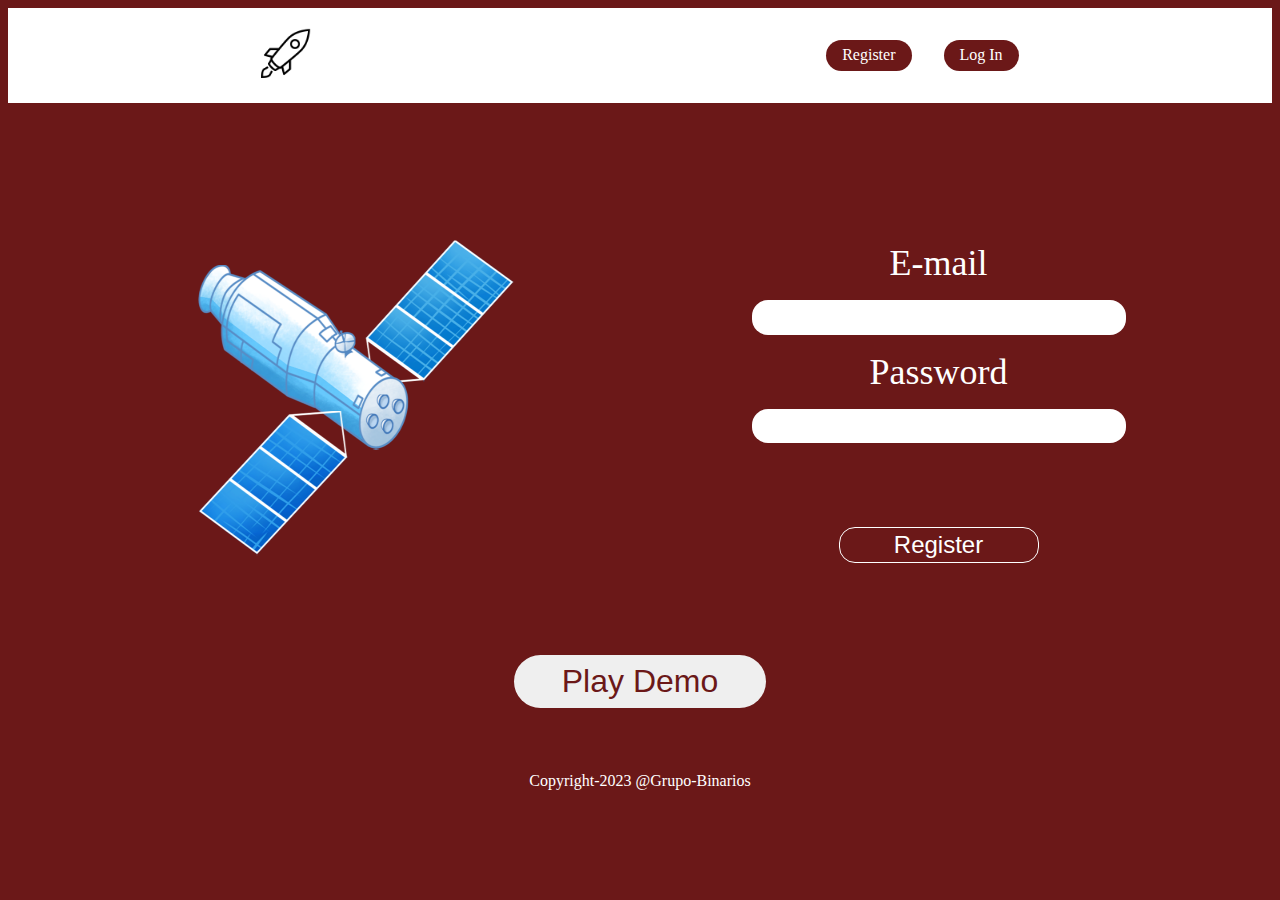
<file: index.html>
<!DOCTYPE html>
<html lang="en">
<head>
    <meta charset="UTF-8">
    <meta http-equiv="X-UA-Compatible" content="IE=edge">
    <meta name="viewport" content="width=device-width, initial-scale=1.0">
    <link rel="stylesheet" href="./scss/styles.css">
    <link rel="stylesheet" href="https://cdnjs.cloudflare.com/ajax/libs/font-awesome/6.2.0/css/all.min.css" integrity="sha512-xh6O/CkQoPOWDdYTDqeRdPCVd1SpvCA9XXcUnZS2FmJNp1coAFzvtCN9BmamE+4aHK8yyUHUSCcJHgXloTyT2A==" crossorigin="anonymous" referrerpolicy="no-referrer" />
    <title>Document</title>
</head>
<body>
    <header class="header">
        <nav class="nav-menu">
            <div class="nav-icon">
                <img class="icon" src="./assets/icon-menu.png" alt="">
            </div>
           <div>
            <ul class="r-btn">
                <li>Register</li>
                <li>Log In</li>
            </ul>
            </div>
        </nav>
    </header>
    <main>
        <div>
            <img class="satelite" src="./assets/satelite.png" alt="">
        </div>
        <article>
            <form action="">
                <label for="">E-mail
                </label>
                <input type="text">
                <label for="">Password
                </label>
                <input type="text">
            </form>
            <input type="button" value="Register" class="register">
        </article>
    </main>
    <button><a href="./game.html">Play Demo</a></button>
    <footer class="footer">
        <div class="footer-icon">
            <i class="fa-brands fa-instagram"></i>
            <i class="fa-brands fa-facebook"></i>
            <i class="fa-brands fa-twitter"></i>
            <i class="fa-brands fa-linkedin"></i>
        </div>
        <p>Copyright-2023 @Grupo-Binarios</p>
    </footer>
</body>
</html>
</file>
<file: scss/styles.css>
body {
  background-color: #6b1818;
}

.header {
  background: white;
  padding: 1rem;
}

.nav-menu {
  display: flex;
  justify-content: space-around;
  align-items: center;
}

.icon {
  width: 50px;
  height: 50px;
}

.r-btn {
  display: flex;
  flex-direction: row;
  gap: 2rem;
}

li {
  list-style: none;
  cursor: pointer;
  background: #6b1818;
  padding: 0.4rem 1rem;
  border-radius: 1rem;
  color: white;
}

main {
  display: flex;
  justify-content: space-around;
  padding: 2.5rem 2rem 0 2rem;
}

article {
  display: flex;
  flex-direction: column;
  justify-content: space-evenly;
}

.satelite {
  width: 400px;
  height: 500px;
}

form {
  display: flex;
  flex-direction: column;
  gap: 1rem;
  align-items: center;
  padding: 1rem;
}

label {
  text-align: center;
  font-size: 36px;
  color: white;
}

input {
  padding: 0.2rem 2rem;
  border-radius: 1rem;
  border: none;
  font-size: 24px;
  cursor: pointer;
}

.register {
  width: 200px;
  margin: -1rem auto 0 auto;
  color: white;
  background-color: #6b1818;
  border: 1px solid white;
}

button {
  border-radius: 2rem;
  border: none;
  margin: 0.5rem auto;
  padding: 0.5rem 3rem;
  display: flex;
  align-items: center;
}

a {
  font-size: 32px;
  text-decoration: none;
  color: #6b1818;
}

footer {
  margin-top: 2rem;
}

.footer-icon {
  display: flex;
  justify-content: space-evenly;
  align-items: center;
}

i {
  color: white;
  cursor: pointer;
}

p {
  text-align: center;
  margin-top: 2rem;
  color: white;
}

button:hover {
  background: linear-gradient(90deg, rgb(2, 0, 36) 0%, rgb(255, 0, 84) 0%, rgb(59, 137, 255) 85%);
  color: white;
}

a:hover {
  color: white;
}

@media (max-width: 825px) {
  body {
    background: rgba(136, 15, 15, 0.563);
  }
  header {
    border-radius: 1rem;
  }
  main {
    flex-direction: column;
    padding: 0;
  }
  .satelite {
    display: flex;
    align-items: center;
    justify-content: center;
    margin: 0 auto;
    width: 200px;
    height: 250px;
  }
  form {
    gap: 0.5rem;
    padding: 0;
  }
  label {
    font-size: 24px;
  }
  .register {
    margin-top: 2rem;
  }
  button {
    margin-top: 2rem;
  }
  a {
    font-size: 22px;
  }
}/*# sourceMappingURL=styles.css.map */
</file>
